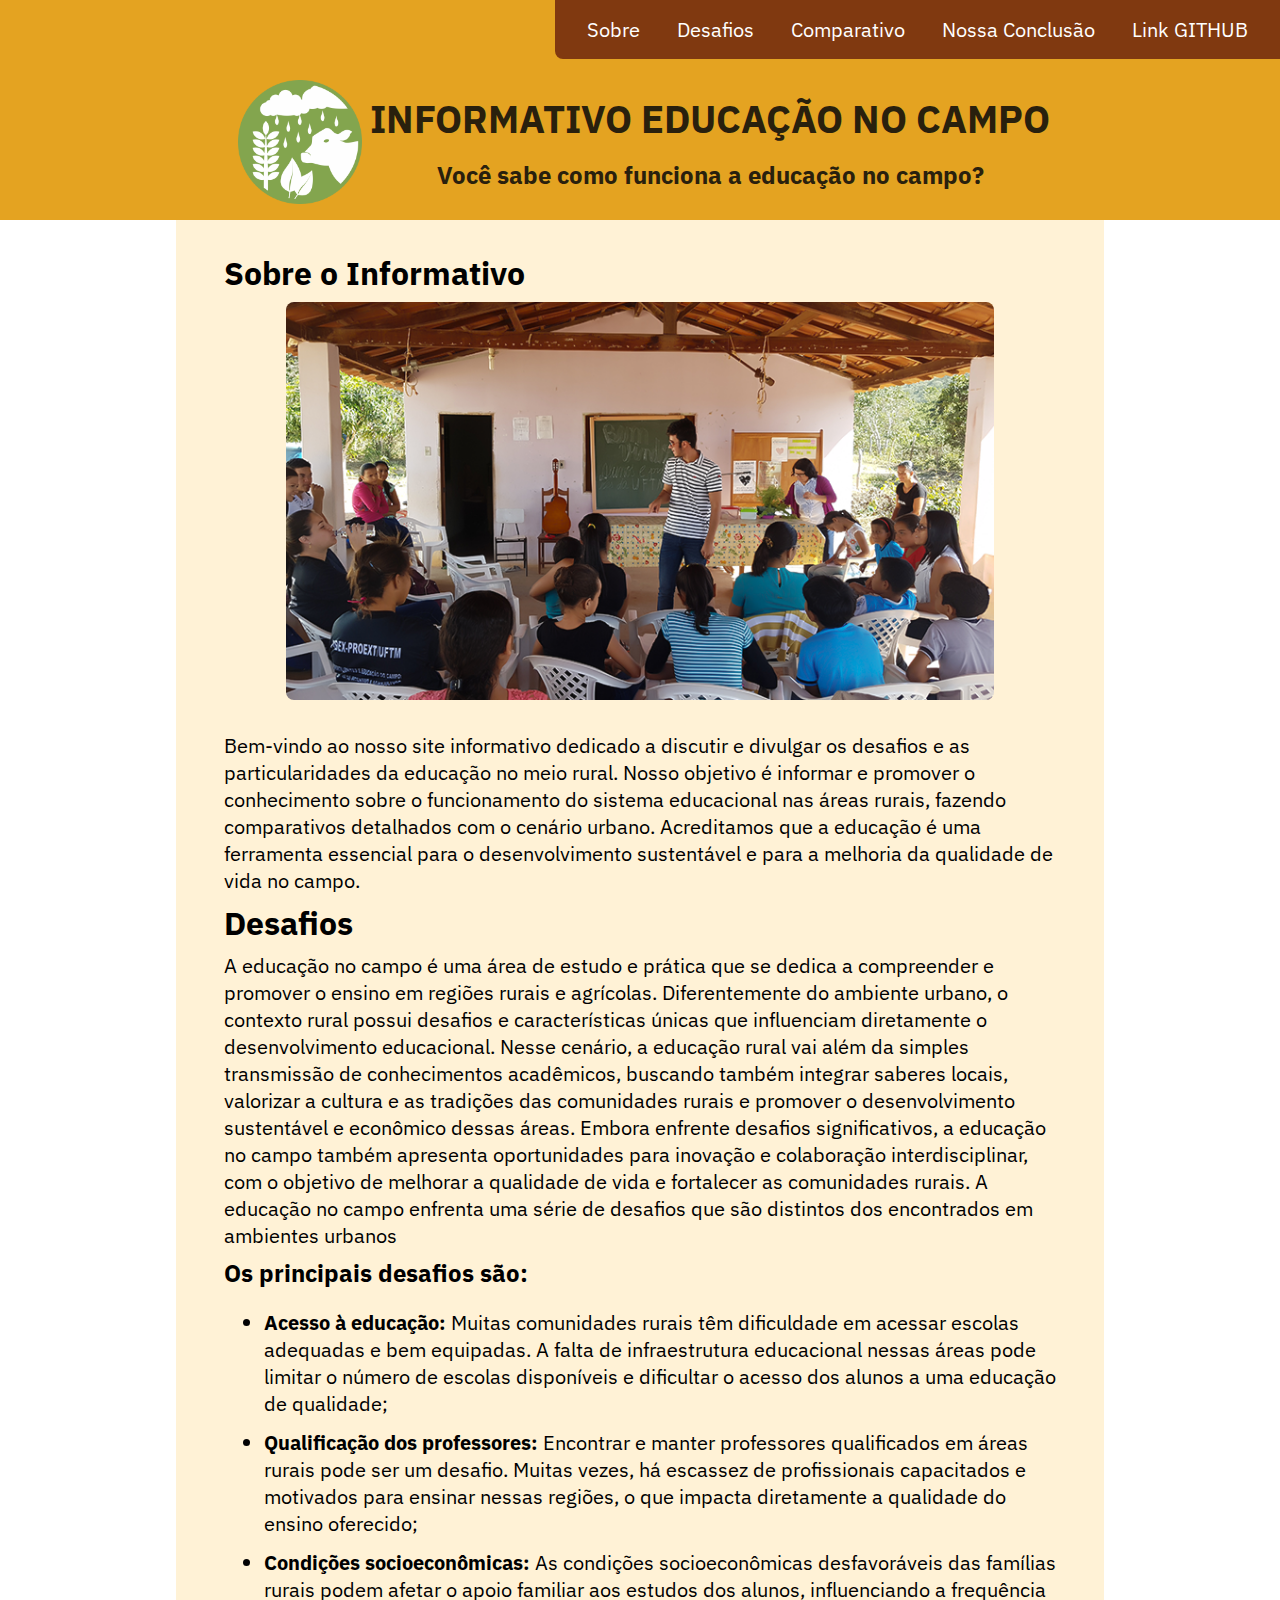
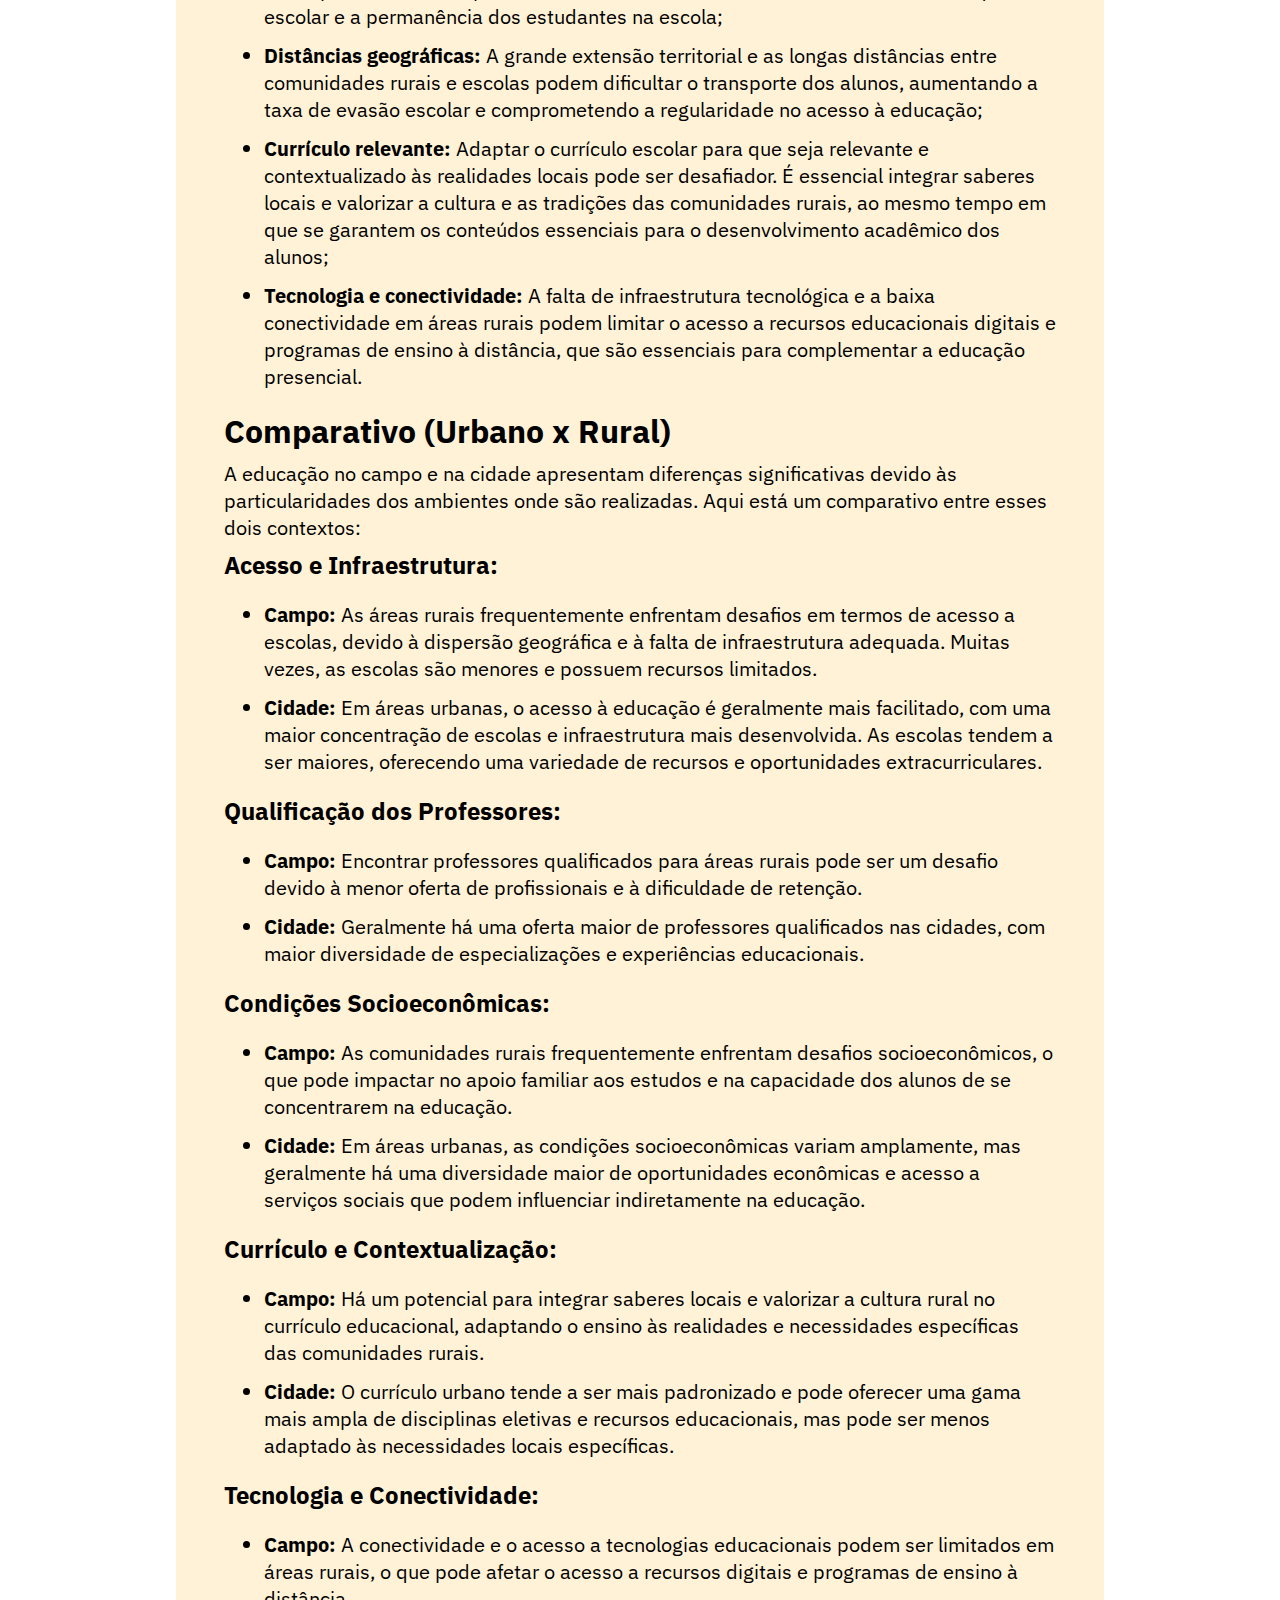
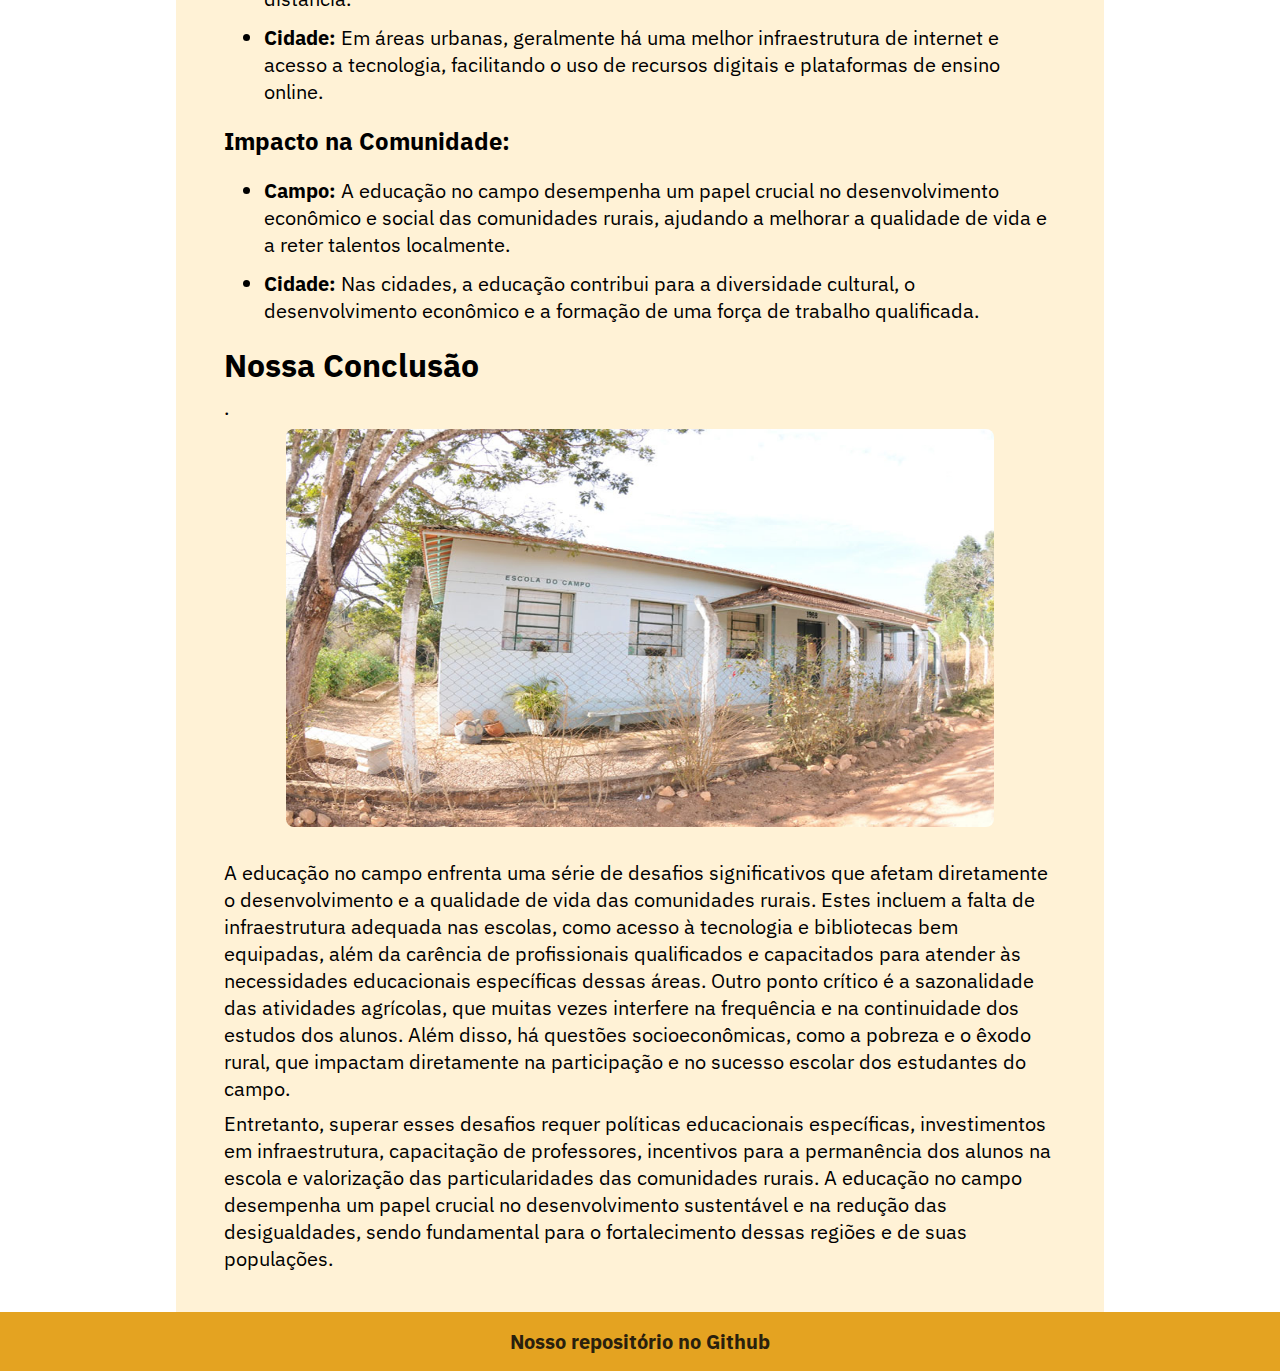
<file: index.html>
<!DOCTYPE html>
<html lang="en">
<head>
    <meta charset="UTF-8">
    <meta name="viewport" content="width=device-width, initial-scale=1.0">
    <link rel="stylesheet" href="style.css">
    <link rel="preconnect" href="https://fonts.googleapis.com">
    <link rel="preconnect" href="https://fonts.gstatic.com" crossorigin>
    <link href="https://fonts.googleapis.com/css2?family=IBM+Plex+Sans:ital,wght@0,100;0,200;0,300;0,400;0,500;0,600;0,700;1,100;1,200;1,300;1,400;1,500;1,600;1,700&display=swap" rel="stylesheet">
    <link rel="shortcut icon" href="./favicon.ico" type="image/x-icon">
    <title>Informativo Educação no Campo</title>
</head>
<body>
    <header>
            <nav>
                    <a href="#sobre">Sobre</a>
                    <a href="#informativo">Desafios</a>
                    <a href="#comparativo">Comparativo</a>
                    <a href="#conclusao">Nossa Conclusão</a>
                    <a href="#github">Link GITHUB</a>      
            </nav>          
        <div class="header-main">
            <img src="./campo-icon.png" alt="">
            <div class="titles">
                <h1>INFORMATIVO EDUCAÇÃO NO CAMPO</h1>
                <h2>Você sabe como funciona a educação no campo?</h2>
            </div>
        </div>
    </header>

    <main>
        <section id="sobre">
            <h2>Sobre o Informativo</h2>
            
            <div class="slider-container"><img  class="slide" name="slide" src="./educacao_no_campo.png" alt="Uma aula sendo dada no campo"/></div>
      
            <p>Bem-vindo ao nosso site informativo dedicado a discutir e divulgar os desafios e as particularidades da educação no meio rural. Nosso objetivo é informar e promover o conhecimento sobre o funcionamento do sistema educacional nas áreas rurais, fazendo comparativos detalhados com o cenário urbano. Acreditamos que a educação é uma ferramenta essencial para o desenvolvimento sustentável e para a melhoria da qualidade de vida no campo.</p>
        </section>

        <section id="informativo">
            <h2>Desafios</h2>

            <p>A educação no campo é uma área de estudo e prática que se dedica a compreender e promover o ensino em regiões rurais e agrícolas. Diferentemente do ambiente urbano, o contexto rural possui desafios e características únicas que influenciam diretamente o desenvolvimento educacional. Nesse cenário, a educação rural vai além da simples transmissão de conhecimentos acadêmicos, buscando também integrar saberes locais, valorizar a cultura e as tradições das comunidades rurais e promover o desenvolvimento sustentável e econômico dessas áreas. Embora enfrente desafios significativos, a educação no campo também apresenta oportunidades para inovação e colaboração interdisciplinar, com o objetivo de melhorar a qualidade de vida e fortalecer as comunidades rurais. A educação no campo enfrenta uma série de desafios que são distintos dos encontrados em ambientes urbanos</p>
           
            <h3>Os principais desafios são:</h3>
            
            <ul>
                <li><strong>Acesso à educação:</strong> Muitas comunidades rurais têm dificuldade em acessar escolas adequadas e bem equipadas. A falta de infraestrutura educacional nessas áreas pode limitar o número de escolas disponíveis e dificultar o acesso dos alunos a uma educação de qualidade;</li>

                <li><strong>Qualificação dos professores:</strong> Encontrar e manter professores qualificados em áreas rurais pode ser um desafio. Muitas vezes, há escassez de profissionais capacitados e motivados para ensinar nessas regiões, o que impacta diretamente a qualidade do ensino oferecido;</li>

                <li><strong>Condições socioeconômicas:</strong> As condições socioeconômicas desfavoráveis das famílias rurais podem afetar o apoio familiar aos estudos dos alunos, influenciando a frequência escolar e a permanência dos estudantes na escola;</li>

                <li><strong>Distâncias geográficas:</strong> A grande extensão territorial e as longas distâncias entre comunidades rurais e escolas podem dificultar o transporte dos alunos, aumentando a taxa de evasão escolar e comprometendo a regularidade no acesso à educação;</li>

                <li><strong>Currículo relevante:</strong> Adaptar o currículo escolar para que seja relevante e contextualizado às realidades locais pode ser desafiador. É essencial integrar saberes locais e valorizar a cultura e as tradições das comunidades rurais, ao mesmo tempo em que se garantem os conteúdos essenciais para o desenvolvimento acadêmico dos alunos;</li>

                <li><strong>Tecnologia e conectividade:</strong> A falta de infraestrutura tecnológica e a baixa conectividade em áreas rurais podem limitar o acesso a recursos educacionais digitais e programas de ensino à distância, que são essenciais para complementar a educação presencial.</li>
            </ul>

        </section>

        <section id="comparativo">
            <h2>Comparativo (Urbano x Rural)</h2>
            
            <p>A educação no campo e na cidade apresentam diferenças significativas devido às particularidades dos ambientes onde são realizadas. Aqui está um comparativo entre esses dois contextos:</p>

            <h3>Acesso e Infraestrutura:</h3>
            <ul>
                <li><strong>Campo:</strong> As áreas rurais frequentemente enfrentam desafios em termos de acesso a escolas, devido à dispersão geográfica e à falta de infraestrutura adequada. Muitas vezes, as escolas são menores e possuem recursos limitados.</li>
                <li><strong>Cidade:</strong> Em áreas urbanas, o acesso à educação é geralmente mais facilitado, com uma maior concentração de escolas e infraestrutura mais desenvolvida. As escolas tendem a ser maiores, oferecendo uma variedade de recursos e oportunidades extracurriculares.</li>
            </ul>
            
            <h3>Qualificação dos Professores:</h3>
            <ul>
                <li><strong>Campo:</strong> Encontrar professores qualificados para áreas rurais pode ser um desafio devido à menor oferta de profissionais e à dificuldade de retenção.</li>
                <li><strong>Cidade:</strong> Geralmente há uma oferta maior de professores qualificados nas cidades, com maior diversidade de especializações e experiências educacionais.</li>
            </ul>
            
            <h3>Condições Socioeconômicas:</h3>
            <ul>
                <li><strong>Campo:</strong> As comunidades rurais frequentemente enfrentam desafios socioeconômicos, o que pode impactar no apoio familiar aos estudos e na capacidade dos alunos de se concentrarem na educação.</li>
                <li><strong>Cidade:</strong> Em áreas urbanas, as condições socioeconômicas variam amplamente, mas geralmente há uma diversidade maior de oportunidades econômicas e acesso a serviços sociais que podem influenciar indiretamente na educação.</li>
            </ul>
            
            <h3>Currículo e Contextualização:</h3>
            <ul>
                <li><strong>Campo:</strong> Há um potencial para integrar saberes locais e valorizar a cultura rural no currículo educacional, adaptando o ensino às realidades e necessidades específicas das comunidades rurais. </li>
                <li><strong>Cidade:</strong> O currículo urbano tende a ser mais padronizado e pode oferecer uma gama mais ampla de disciplinas eletivas e recursos educacionais, mas pode ser menos adaptado às necessidades locais específicas.</li>
            </ul>
            
            <h3>Tecnologia e Conectividade:</h3>
            <ul>
                <li><strong>Campo:</strong> A conectividade e o acesso a tecnologias educacionais podem ser limitados em áreas rurais, o que pode afetar o acesso a recursos digitais e programas de ensino à distância.</li>
                <li><strong>Cidade:</strong> Em áreas urbanas, geralmente há uma melhor infraestrutura de internet e acesso a tecnologia, facilitando o uso de recursos digitais e plataformas de ensino online.</li>
            </ul>
            
            <h3>Impacto na Comunidade:</h3>
            <ul>
                <li><strong>Campo:</strong> A educação no campo desempenha um papel crucial no desenvolvimento econômico e social das comunidades rurais, ajudando a melhorar a qualidade de vida e a reter talentos localmente.</li>
                <li><strong>Cidade:</strong> Nas cidades, a educação contribui para a diversidade cultural, o desenvolvimento econômico e a formação de uma força de trabalho qualificada.</li>
            </ul>

        </section>

        <section id="conclusao">
            <h2>Nossa Conclusão</h2>
            <p>.</p>
            
            <div class="image-container"><img src="./escola_rural-2.jpg" alt="Imagem de uma escola rural"></div>

            <p>A educação no campo enfrenta uma série de desafios significativos que afetam diretamente o desenvolvimento e a qualidade de vida das comunidades rurais. Estes incluem a falta de infraestrutura adequada nas escolas, como acesso à tecnologia e bibliotecas bem equipadas, além da carência de profissionais qualificados e capacitados para atender às necessidades educacionais específicas dessas áreas. Outro ponto crítico é a sazonalidade das atividades agrícolas, que muitas vezes interfere na frequência e na continuidade dos estudos dos alunos. Além disso, há questões socioeconômicas, como a pobreza e o êxodo rural, que impactam diretamente na participação e no sucesso escolar dos estudantes do campo.</p> 
                
            <p>Entretanto, superar esses desafios requer políticas educacionais específicas, investimentos em infraestrutura, capacitação de professores, incentivos para a permanência dos alunos na escola e valorização das particularidades das comunidades rurais. A educação no campo desempenha um papel crucial no desenvolvimento sustentável e na redução das desigualdades, sendo fundamental para o fortalecimento dessas regiões e de suas populações.</p>
        </section>
    </main>

    <footer id="github">
        <a href="https://github.com/djojujo/Projeto-Agrinho-Djj" target="_blank">Nosso repositório no Github</a> 
    </footer>

    <script language="JavaScript">
        var i = 0;
          var path = new Array();
    
          // LIST OF IMAGES
          path[0] = "./educacao_no_campo.png";
          path[1] = "./escola_rural.jpg";
          path[2] = "./trabaio.jpg";
     
    
          function swapImage()
          {
            document.slide.src = path[i];
            if(i < path.length - 1) i++; else i = 0;
            setTimeout("swapImage()", 4000);
          }
          window.onload=swapImage;
      </script>
</body>
</html>
</file>
<file: style.css>
:root {
    --neo-brown:  rgb(128, 57, 16);
    --canela: rgb(228, 163, 33);
    --mark-canela: rgb(255, 223, 160);
    --bright-canela: rgb(255, 242, 214);
    --neo-black: rgb(41, 32, 13);
}


* {
    scroll-behavior: smooth;
}

body {
    margin: 0;
    font-family: "IBM Plex Sans", sans-serif;
    font-style: normal;
}

/*Cabeçalho*/

header {
    background-color: var(--canela);   
}

header nav {
    background-color: var(--neo-brown);
    padding: 16px;
    font-size: 20px;
    border-radius: 0 0 0 8px;
    right: 0;
    position: fixed;
}

header nav a {
    color: white;
    text-decoration: none;
    margin: 0 16px;   
}

header nav a:hover {
    border-bottom: white solid 2px;
}


header .header-main {
    display: flex;
    justify-content: center;
    align-items: center;
    padding: 80px 16px 16px 16px;
}

header .header-main img {
    width: 124px;
    margin: 0 8px;
}

header .titles {
    text-align: center;
    
    color: var(--neo-black);
}

header .titles h1 {
    margin: 0;
    font-size: 38px;
}

header .titles h2 {
    margin: 16px 0 0 0;
}


/*Conteúdo principal*/    

main {
    width: 65%;
    background-color: var(--bright-canela);
    margin: auto;
    padding: 32px 48px;
}

main h2 {
    font-size: 32px;
    margin: 0 0 8px 0;
}

main h3 {
    font-size: 24px;
    margin: 8px 0;
}

main p {
    margin: 0 0 8px 0;
    font-size: 20px;
}

main ul li {
    font-size: 20px;
    margin: 4px 0;
    padding: 4px 0;
    transition: .35s;
}

main ul li:hover {
    background-color: var(--mark-canela);

}

div.slider-container, div.image-container  {
    display: flex;
    justify-content: center;
    margin-bottom: 32px;
}

main .slide, main img {
    width: 65%;    
    border-radius: 8px;
    aspect-ratio: 16/9;
}

footer {
    background-color: var(--canela);
    text-align: center;
    padding: 16px;
}

footer a {
    text-decoration: none;
    font-size: 20px;
    color: var(--neo-black);
    font-weight: 700;
}

footer a:hover {
    border-bottom: var(--neo-black) solid 2px;
}


/*Responsivo*/

@media screen and (max-width: 1600px) {
    main .slide, main img {
        width: 85%;    
    }
}
@media screen and (max-width: 1000px) {
    main {
        width: 80%;
    }
}
@media screen and (max-width: 730px) { 
    header nav {
    display: flex;
    flex-direction: column;      
    font-size: 16px;   
    padding: 8px;
    border-radius: 0;
    width: 100%;
    top: 0;
    position: inherit;
    }

    header nav a {
        padding: 8px;
    }

    header .titles h1 {
        font-size: 28px;
    }
    header .titles h2 {
        font-size: 20px;
    }

    header .header-main {
        padding-top: 16px;
    }

    header .header-main img {
        width: 100px;
    }

    main {
        padding: 8px 16px;
    }

    main .slide, main img {
        width: 100%;    
    }
}
</file>
